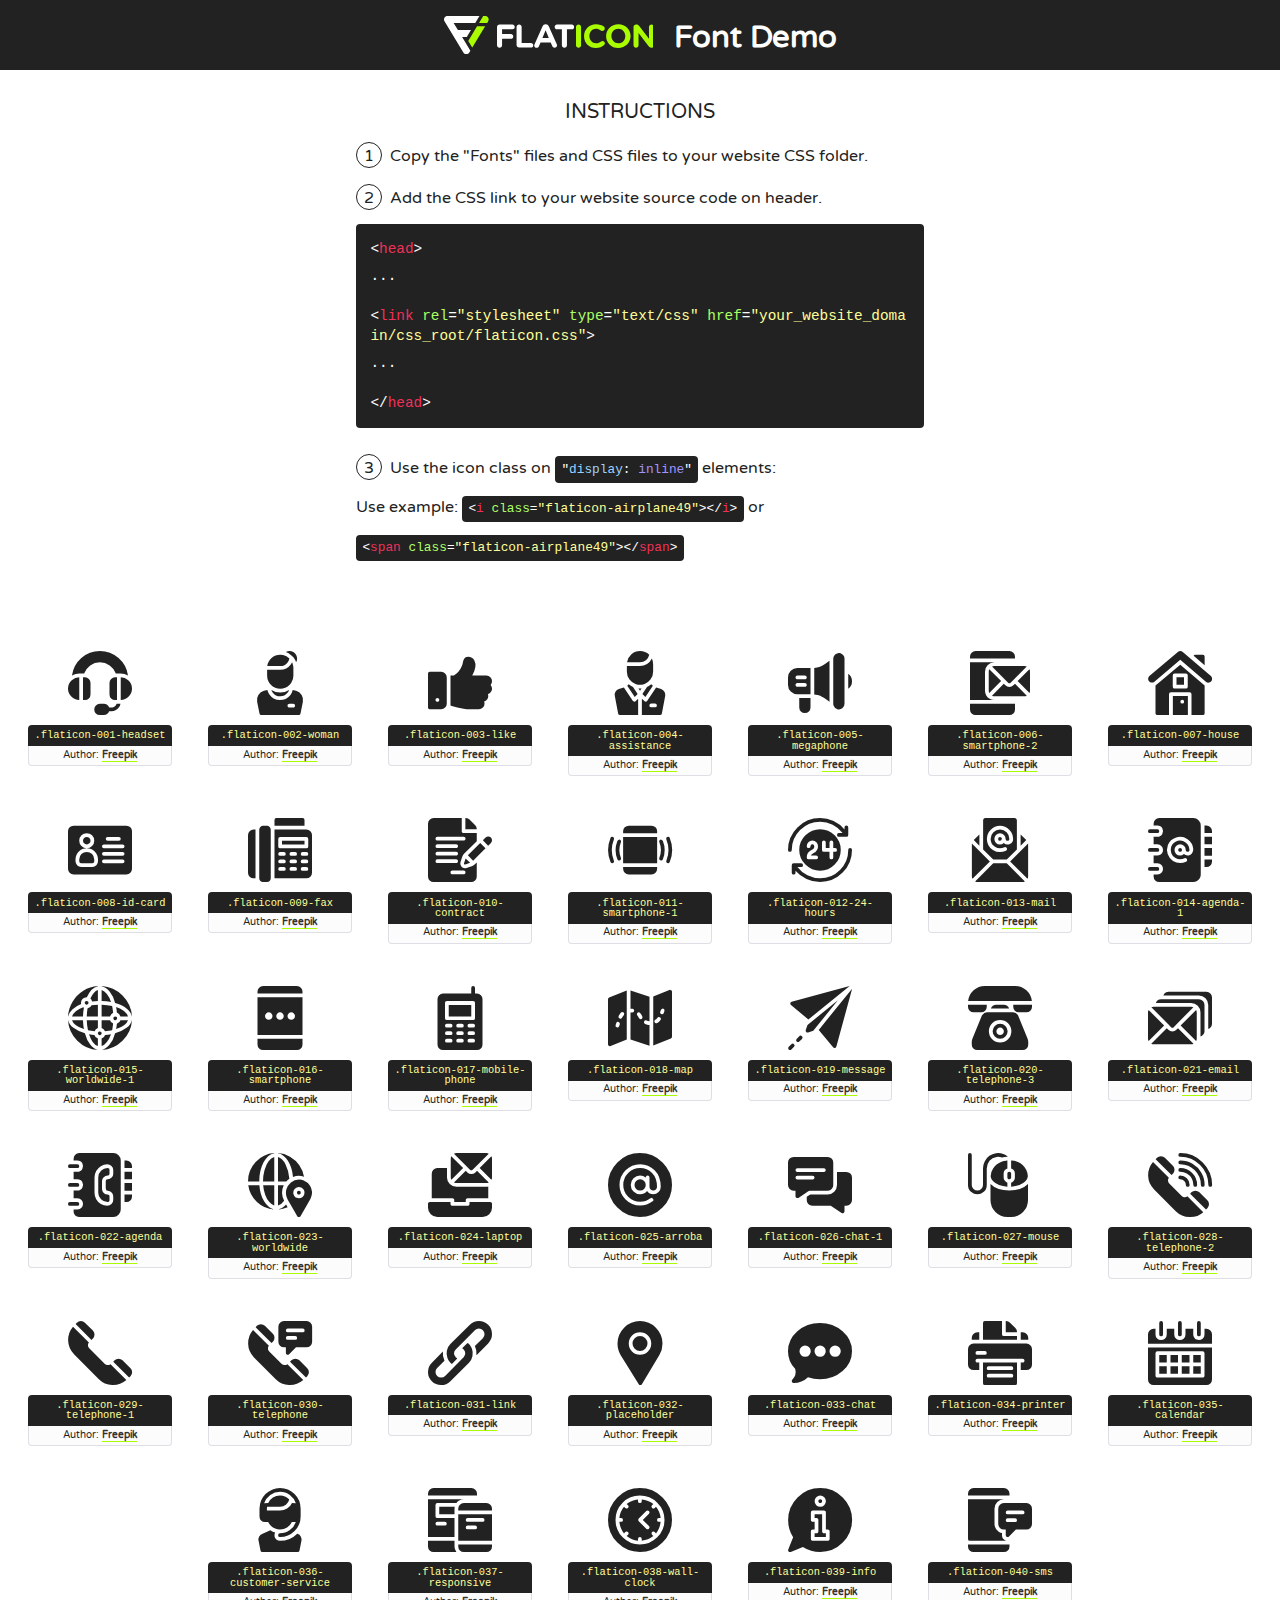
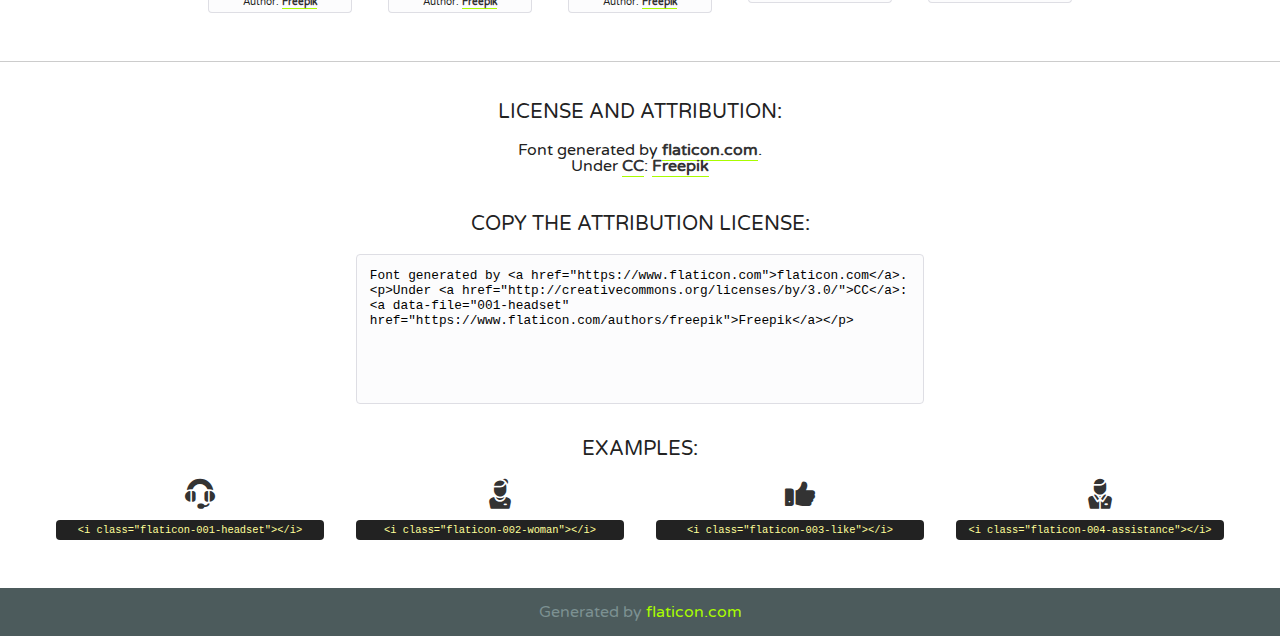
<file: static/images/icons/contact/font/flaticon.html>
<!DOCTYPE html>
<!--
  Flaticon icon font: Flaticon
  Creation date: 09/01/2018 08:14
-->
<html>
<!DOCTYPE html>
<html>

<head>
    <title>Flaticon WebFont</title>
    <link href="http://fonts.googleapis.com/css?family=Varela+Round" rel="stylesheet" type="text/css" />
    <link rel="stylesheet" type="text/css" href="flaticon.css">
    <meta charset="UTF-8">
    <style>
    html, body, div, span, applet, object, iframe,
    h1, h2, h3, h4, h5, h6, p, blockquote, pre,
    a, abbr, acronym, address, big, cite, code,
    del, dfn, em, img, ins, kbd, q, s, samp,
    small, strike, strong, sub, sup, tt, var,
    b, u, i, center,
    dl, dt, dd, ol, ul, li,
    fieldset, form, label, legend,
    table, caption, tbody, tfoot, thead, tr, th, td,
    article, aside, canvas, details, embed, 
    figure, figcaption, footer, header, hgroup, 
    menu, nav, output, ruby, section, summary,
    time, mark, audio, video {
        margin: 0;
        padding: 0;
        border: 0;
        font-size: 100%;
        font: inherit;
        vertical-align: baseline;
    }
    /* HTML5 display-role reset for older browsers */
    article, aside, details, figcaption, figure, 
    footer, header, hgroup, menu, nav, section {
        display: block;
    }
    body {
        line-height: 1;
    }
    ol, ul {
        list-style: none;
    }
    blockquote, q {
        quotes: none;
    }
    blockquote:before, blockquote:after,
    q:before, q:after {
        content: '';
        content: none;
    }
    table {
        border-collapse: collapse;
        border-spacing: 0;
    }
    body {
        font-family: 'Varela Round', Helvetica, Arial, sans-serif;
        font-size: 16px;
        color: #222;
    }
    a {
        color: #333;
        border-bottom: 1px solid #a9fd00;
        font-weight: bold;
        text-decoration: none;
    }
    * {
        -moz-box-sizing: border-box;
        -webkit-box-sizing: border-box;
        box-sizing: border-box;
        margin: 0;
        padding: 0;
    }
    [class^="flaticon-"]:before, [class*=" flaticon-"]:before, [class^="flaticon-"]:after, [class*=" flaticon-"]:after {
        font-family: Flaticon;
        font-size: 30px;
        font-style: normal;
        margin-left: 20px;
        color: #333;
    }
    .wrapper {
        max-width: 600px;
        margin: auto;
        padding: 0 1em;
    }
    .title {
        font-size: 1.25em;
        text-align: center;
        margin-bottom: 1em;
        text-transform: uppercase;
    }
    header {
        text-align: center;
        background-color: #222;
        color: #fff;
        padding: 1em;
    }
    header .logo {
        width: 210px;
        height: 38px;
        display: inline-block;
        vertical-align: middle;
        margin-right: 1em;
        border: none;
    }
    header strong {
        font-size: 1.95em;
        font-weight: bold;
        vertical-align: middle;
        margin-top: 5px;
        display: inline-block;
    }
    .demo {
        margin: 2em auto;
        line-height: 1.25em;
    }
    .demo ul li {
        margin-bottom: 1em;
    }
    .demo ul li .num {
        color: #222;
        border-radius: 20px;
        display: inline-block;
        width: 26px;
        padding: 3px;
        height: 26px;
        text-align: center;
        margin-right: 0.5em;
        border: 1px solid #222;
    }
    .demo ul li code {
        background-color: #222;
        border-radius: 4px;
        padding: 0.25em 0.5em;
        display: inline-block;
        color: #fff;
        font-family: Consolas,Monaco,Lucida Console,Liberation Mono,DejaVu Sans Mono,Bitstream Vera Sans Mono,Courier New, monospace;
        font-weight: lighter;
        margin-top: 1em;
        font-size: 0.8em;
        word-break: break-all;
    }
    .demo ul li code.big {
        padding: 1em;
        font-size: 0.9em;
    }
    .demo ul li code .red {
        color: #EF3159;
    }
    .demo ul li code .green {
        color: #ACFF65;
    }
    .demo ul li code .yellow {
        color: #FFFF99;
    }
    .demo ul li code .blue {
        color: #99D3FF;
    }
    .demo ul li code .purple {
        color: #A295FF;
    }
    .demo ul li code .dots {
        margin-top: 0.5em;
        display: block;
    }
    #glyphs {
        border-bottom: 1px solid #ccc;
        padding: 2em 0;
        text-align: center;
    }
    .glyph {
        display: inline-block;
        width: 9em;
        margin: 1em;
        text-align: center;
        vertical-align: top;
        background: #FFF;
    }
    .glyph .glyph-icon {
        padding: 10px;
        display: block;
        font-family:"Flaticon";
        font-size: 64px;
        line-height: 1;
    }
    .glyph .glyph-icon:before {
        font-size: 64px;
        color: #222;
        margin-left: 0;
    }
    .class-name {
        font-size: 0.65em;
        background-color: #222;
        color: #fff;
        border-radius: 4px 4px 0 0;
        padding: 0.5em;
        color: #FFFF99;
        font-family: Consolas,Monaco,Lucida Console,Liberation Mono,DejaVu Sans Mono,Bitstream Vera Sans Mono,Courier New, monospace;
    }
    .author-name {
        font-size: 0.6em;
        background-color: #fcfcfd;
        border: 1px solid #DEDEE4;
        border-top: 0;
        border-radius: 0 0 4px 4px;
        padding: 0.5em;
    }
    .class-name:last-child {
        font-size: 10px;
        color:#888;
    }
    .class-name:last-child a {
        font-size: 10px;
        color:#555;
    }
    .class-name:last-child a:hover {
        color:#a9fd00;
    }
    .glyph > input {
        display: block;
        width: 100px;
        margin: 5px auto;
        text-align: center;
        font-size: 12px;
        cursor: text;
    }
    .glyph > input.icon-input {
        font-family:"Flaticon";
        font-size: 16px;
        margin-bottom: 10px;
    }
    .attribution .title {
        margin-top: 2em;
    }
    .attribution textarea {
        background-color: #fcfcfd;
        padding: 1em;
        border: none;
        box-shadow: none;
        border: 1px solid #DEDEE4;
        border-radius: 4px;
        resize: none;
        width: 100%;
        height: 150px;
        font-size: 0.8em;
        font-family: Consolas,Monaco,Lucida Console,Liberation Mono,DejaVu Sans Mono,Bitstream Vera Sans Mono,Courier New, monospace;
        -webkit-appearance: none;
    }
    .iconsuse {
        margin: 2em auto;
        text-align: center;
        max-width: 1200px;
    }
    .iconsuse:after {
        content: '';
        display: table;
        clear: both;
    }
    .iconsuse .image {
        float: left;
        width: 25%;
        padding: 0 1em;
    }
    .iconsuse .image p {
        margin-bottom: 1em;
    }
    .iconsuse .image span {
        display: block;
        font-size: 0.65em;
        background-color: #222;
        color: #fff;
        border-radius: 4px;
        padding: 0.5em;
        color: #FFFF99;
        margin-top: 1em;
        font-family: Consolas,Monaco,Lucida Console,Liberation Mono,DejaVu Sans Mono,Bitstream Vera Sans Mono,Courier New, monospace;
    }
    #footer {
        text-align: center;
        background-color: #4C5B5C;
        color: #7c9192;
        padding: 1em;
    }
    #footer a {
        border: none;
        color: #a9fd00;
        font-weight: normal;
    }
    @media (max-width: 960px) {
        .iconsuse .image {
            width: 50%;
        }
    }
    @media (max-width: 560px) {
        .iconsuse .image {
            width: 100%;
        }
    }
    </style>
</head>

<body class="characters-off">

    <header>
        <a href="https://www.flaticon.com" target="_blank" class="logo">
            <svg version="1.1" xmlns="http://www.w3.org/2000/svg" xmlns:xlink="http://www.w3.org/1999/xlink" xmlns:a="http://ns.adobe.com/AdobeSVGViewerExtensions/3.0/" viewBox="0 0 560.875 102.036" enable-background="new 0 0 560.875 102.036" xml:space="preserve">
                <defs>
                </defs>
                <g>
                    <g class="letters">
                        <path fill="#ffffff" d="M141.596,29.675c0-3.777,2.985-6.767,6.764-6.767h34.438c3.426,0,6.15,2.728,6.15,6.15
                        c0,3.43-2.724,6.149-6.15,6.149h-27.674v13.091h23.719c3.429,0,6.151,2.724,6.151,6.15c0,3.43-2.723,6.149-6.151,6.149h-23.719
                        v17.574c0,3.773-2.986,6.761-6.764,6.761c-3.779,0-6.764-2.989-6.764-6.761V29.675z"></path>
                        <path fill="#ffffff" d="M193.844,29.149c0-3.781,2.985-6.767,6.764-6.767c3.776,0,6.763,2.985,6.763,6.767v42.957h25.039
                        c3.426,0,6.149,2.726,6.149,6.153c0,3.425-2.723,6.15-6.149,6.15h-31.802c-3.779,0-6.764-2.986-6.764-6.768V29.149z"></path>
                        <path fill="#ffffff" d="M241.891,75.71l21.438-48.407c1.492-3.341,4.215-5.357,7.906-5.357h0.792
                        c3.686,0,6.323,2.017,7.815,5.357l21.439,48.407c0.436,0.967,0.701,1.845,0.701,2.723c0,3.602-2.809,6.501-6.414,6.501
                        c-3.161,0-5.269-1.845-6.499-4.655l-4.132-9.661h-27.059l-4.301,10.102c-1.144,2.631-3.426,4.214-6.237,4.214
                        c-3.517,0-6.24-2.81-6.24-6.325C241.1,77.64,241.451,76.677,241.891,75.71z M279.932,58.666l-8.521-20.297l-8.526,20.297H279.932
                        z"></path>
                        <path fill="#ffffff" d="M314.864,35.387H301.86c-3.429,0-6.239-2.813-6.239-6.238c0-3.429,2.811-6.24,6.239-6.24h39.533
                        c3.426,0,6.237,2.811,6.237,6.24c0,3.425-2.811,6.238-6.237,6.238h-13.001v42.785c0,3.773-2.99,6.761-6.764,6.761
                        c-3.779,0-6.764-2.989-6.764-6.761V35.387z"></path>
                        <path fill="#A9FD00" d="M352.615,29.149c0-3.781,2.985-6.767,6.767-6.767c3.774,0,6.761,2.985,6.761,6.767v49.024
                        c0,3.773-2.987,6.761-6.761,6.761c-3.781,0-6.767-2.989-6.767-6.761V29.149z"></path>
                        <path fill="#A9FD00" d="M374.132,53.836v-0.179c0-17.481,13.178-31.801,32.065-31.801c9.22,0,15.459,2.458,20.557,6.238
                        c1.402,1.054,2.637,2.985,2.637,5.357c0,3.692-2.985,6.59-6.681,6.59c-1.845,0-3.071-0.702-4.044-1.319
                        c-3.776-2.813-7.729-4.393-12.562-4.393c-10.364,0-17.831,8.611-17.831,19.154v0.173c0,10.542,7.291,19.329,17.831,19.329
                        c5.715,0,9.492-1.756,13.359-4.834c1.049-0.874,2.458-1.491,4.039-1.491c3.429,0,6.325,2.813,6.325,6.236
                        c0,2.106-1.056,3.78-2.282,4.834c-5.539,4.834-12.036,7.733-21.878,7.733C387.572,85.464,374.132,71.493,374.132,53.836z"></path>
                        <path fill="#A9FD00" d="M433.009,53.836v-0.179c0-17.481,13.79-31.801,32.766-31.801c18.981,0,32.592,14.143,32.592,31.628v0.173
                        c0,17.483-13.785,31.807-32.769,31.807C446.625,85.464,433.009,71.32,433.009,53.836z M484.224,53.836v-0.179
                        c0-10.539-7.725-19.326-18.626-19.326c-10.893,0-18.449,8.611-18.449,19.154v0.173c0,10.542,7.73,19.329,18.626,19.329
                        C476.676,72.986,484.224,64.378,484.224,53.836z"></path>
                        <path fill="#A9FD00" d="M506.233,29.321c0-3.774,2.99-6.763,6.767-6.763h1.401c3.252,0,5.183,1.583,7.029,3.953l26.093,34.265
                        V29.059c0-3.692,2.99-6.677,6.681-6.677c3.683,0,6.671,2.985,6.671,6.677v48.934c0,3.78-2.987,6.765-6.764,6.765h-0.436
                        c-3.257,0-5.188-1.581-7.034-3.953l-27.056-35.492v32.944c0,3.687-2.985,6.676-6.678,6.676c-3.683,0-6.673-2.989-6.673-6.676
                        V29.321z"></path>
                    </g>
                    <g class="insignia">
                        <path fill="#ffffff" d="M48.372,56.137h12.517l11.156-18.537H37.186L25.688,18.539h57.825L94.668,0H9.271
                        C5.925,0,2.842,1.801,1.198,4.716c-1.644,2.907-1.593,6.482,0.134,9.343l50.38,83.501c1.678,2.781,4.689,4.476,7.938,4.476
                        c3.246,0,6.257-1.695,7.935-4.476l2.898-4.804L48.372,56.137z"></path>
                        <g class="i">
                            <path fill="#A9FD00" d="M93.575,18.539h0.031v0.004l21.652,0.004l2.705-4.488c1.727-2.861,1.778-6.436,0.133-9.343
                            C116.454,1.801,113.371,0,110.026,0h-5.294L93.575,18.539z"></path>
                            <polygon fill="#A9FD00" points="88.291,27.356 64.725,66.486 75.519,84.404 109.942,27.356"></polygon>
                        </g>
                    </g>
                </g>
            </svg>
        </a>
        <strong>Font Demo</strong>
    </header>


    <section class="demo wrapper">

        <p class="title">Instructions</p>

        <ul>
            <li>
                <span class="num">1</span>Copy the "Fonts" files and CSS files to your website CSS folder.
            </li>
            <li>
                <span class="num">2</span>Add the CSS link to your website source code on header.
                <code class="big">
                    &lt;<span class="red">head</span>&gt;
                    <br/><span class="dots">...</span>
                    <br/>&lt;<span class="red">link</span> <span class="green">rel</span>=<span class="yellow">"stylesheet"</span> <span class="green">type</span>=<span class="yellow">"text/css"</span> <span class="green">href</span>=<span class="yellow">"your_website_domain/css_root/flaticon.css"</span>&gt;
                    <br/><span class="dots">...</span>
                    <br/>&lt;/<span class="red">head</span>&gt;
                </code>
            </li>

            <li>
                <p>
                    <span class="num">3</span>Use the icon class on <code>"<span class="blue">display</span>:<span class="purple"> inline</span>"</code> elements:
                    <br />
                    Use example: <code>&lt;<span class="red">i</span> <span class="green">class</span>=<span class="yellow">&quot;flaticon-airplane49&quot;</span>&gt;&lt;/<span class="red">i</span>&gt;</code> or <code>&lt;<span class="red">span</span> <span class="green">class</span>=<span class="yellow">&quot;flaticon-airplane49&quot;</span>&gt;&lt;/<span class="red">span</span>&gt;</code>
            </li>
        </ul>

    </section>




   <section id="glyphs">          
    
      
        <div class="glyph"><div class="glyph-icon flaticon-001-headset"></div>
            <div class="class-name">.flaticon-001-headset</div>
            <div class="author-name">Author: <a data-file="001-headset" href="https://www.flaticon.com/authors/freepik">Freepik</a> </div> 
        </div>        
        
        <div class="glyph"><div class="glyph-icon flaticon-002-woman"></div>
            <div class="class-name">.flaticon-002-woman</div>
            <div class="author-name">Author: <a data-file="002-woman" href="https://www.flaticon.com/authors/freepik">Freepik</a> </div> 
        </div>        
        
        <div class="glyph"><div class="glyph-icon flaticon-003-like"></div>
            <div class="class-name">.flaticon-003-like</div>
            <div class="author-name">Author: <a data-file="003-like" href="https://www.flaticon.com/authors/freepik">Freepik</a> </div> 
        </div>        
        
        <div class="glyph"><div class="glyph-icon flaticon-004-assistance"></div>
            <div class="class-name">.flaticon-004-assistance</div>
            <div class="author-name">Author: <a data-file="004-assistance" href="https://www.flaticon.com/authors/freepik">Freepik</a> </div> 
        </div>        
        
        <div class="glyph"><div class="glyph-icon flaticon-005-megaphone"></div>
            <div class="class-name">.flaticon-005-megaphone</div>
            <div class="author-name">Author: <a data-file="005-megaphone" href="https://www.flaticon.com/authors/freepik">Freepik</a> </div> 
        </div>        
        
        <div class="glyph"><div class="glyph-icon flaticon-006-smartphone-2"></div>
            <div class="class-name">.flaticon-006-smartphone-2</div>
            <div class="author-name">Author: <a data-file="006-smartphone-2" href="https://www.flaticon.com/authors/freepik">Freepik</a> </div> 
        </div>        
        
        <div class="glyph"><div class="glyph-icon flaticon-007-house"></div>
            <div class="class-name">.flaticon-007-house</div>
            <div class="author-name">Author: <a data-file="007-house" href="https://www.flaticon.com/authors/freepik">Freepik</a> </div> 
        </div>        
        
        <div class="glyph"><div class="glyph-icon flaticon-008-id-card"></div>
            <div class="class-name">.flaticon-008-id-card</div>
            <div class="author-name">Author: <a data-file="008-id-card" href="https://www.flaticon.com/authors/freepik">Freepik</a> </div> 
        </div>        
        
        <div class="glyph"><div class="glyph-icon flaticon-009-fax"></div>
            <div class="class-name">.flaticon-009-fax</div>
            <div class="author-name">Author: <a data-file="009-fax" href="https://www.flaticon.com/authors/freepik">Freepik</a> </div> 
        </div>        
        
        <div class="glyph"><div class="glyph-icon flaticon-010-contract"></div>
            <div class="class-name">.flaticon-010-contract</div>
            <div class="author-name">Author: <a data-file="010-contract" href="https://www.flaticon.com/authors/freepik">Freepik</a> </div> 
        </div>        
        
        <div class="glyph"><div class="glyph-icon flaticon-011-smartphone-1"></div>
            <div class="class-name">.flaticon-011-smartphone-1</div>
            <div class="author-name">Author: <a data-file="011-smartphone-1" href="https://www.flaticon.com/authors/freepik">Freepik</a> </div> 
        </div>        
        
        <div class="glyph"><div class="glyph-icon flaticon-012-24-hours"></div>
            <div class="class-name">.flaticon-012-24-hours</div>
            <div class="author-name">Author: <a data-file="012-24-hours" href="https://www.flaticon.com/authors/freepik">Freepik</a> </div> 
        </div>        
        
        <div class="glyph"><div class="glyph-icon flaticon-013-mail"></div>
            <div class="class-name">.flaticon-013-mail</div>
            <div class="author-name">Author: <a data-file="013-mail" href="https://www.flaticon.com/authors/freepik">Freepik</a> </div> 
        </div>        
        
        <div class="glyph"><div class="glyph-icon flaticon-014-agenda-1"></div>
            <div class="class-name">.flaticon-014-agenda-1</div>
            <div class="author-name">Author: <a data-file="014-agenda-1" href="https://www.flaticon.com/authors/freepik">Freepik</a> </div> 
        </div>        
        
        <div class="glyph"><div class="glyph-icon flaticon-015-worldwide-1"></div>
            <div class="class-name">.flaticon-015-worldwide-1</div>
            <div class="author-name">Author: <a data-file="015-worldwide-1" href="https://www.flaticon.com/authors/freepik">Freepik</a> </div> 
        </div>        
        
        <div class="glyph"><div class="glyph-icon flaticon-016-smartphone"></div>
            <div class="class-name">.flaticon-016-smartphone</div>
            <div class="author-name">Author: <a data-file="016-smartphone" href="https://www.flaticon.com/authors/freepik">Freepik</a> </div> 
        </div>        
        
        <div class="glyph"><div class="glyph-icon flaticon-017-mobile-phone"></div>
            <div class="class-name">.flaticon-017-mobile-phone</div>
            <div class="author-name">Author: <a data-file="017-mobile-phone" href="https://www.flaticon.com/authors/freepik">Freepik</a> </div> 
        </div>        
        
        <div class="glyph"><div class="glyph-icon flaticon-018-map"></div>
            <div class="class-name">.flaticon-018-map</div>
            <div class="author-name">Author: <a data-file="018-map" href="https://www.flaticon.com/authors/freepik">Freepik</a> </div> 
        </div>        
        
        <div class="glyph"><div class="glyph-icon flaticon-019-message"></div>
            <div class="class-name">.flaticon-019-message</div>
            <div class="author-name">Author: <a data-file="019-message" href="https://www.flaticon.com/authors/freepik">Freepik</a> </div> 
        </div>        
        
        <div class="glyph"><div class="glyph-icon flaticon-020-telephone-3"></div>
            <div class="class-name">.flaticon-020-telephone-3</div>
            <div class="author-name">Author: <a data-file="020-telephone-3" href="https://www.flaticon.com/authors/freepik">Freepik</a> </div> 
        </div>        
        
        <div class="glyph"><div class="glyph-icon flaticon-021-email"></div>
            <div class="class-name">.flaticon-021-email</div>
            <div class="author-name">Author: <a data-file="021-email" href="https://www.flaticon.com/authors/freepik">Freepik</a> </div> 
        </div>        
        
        <div class="glyph"><div class="glyph-icon flaticon-022-agenda"></div>
            <div class="class-name">.flaticon-022-agenda</div>
            <div class="author-name">Author: <a data-file="022-agenda" href="https://www.flaticon.com/authors/freepik">Freepik</a> </div> 
        </div>        
        
        <div class="glyph"><div class="glyph-icon flaticon-023-worldwide"></div>
            <div class="class-name">.flaticon-023-worldwide</div>
            <div class="author-name">Author: <a data-file="023-worldwide" href="https://www.flaticon.com/authors/freepik">Freepik</a> </div> 
        </div>        
        
        <div class="glyph"><div class="glyph-icon flaticon-024-laptop"></div>
            <div class="class-name">.flaticon-024-laptop</div>
            <div class="author-name">Author: <a data-file="024-laptop" href="https://www.flaticon.com/authors/freepik">Freepik</a> </div> 
        </div>        
        
        <div class="glyph"><div class="glyph-icon flaticon-025-arroba"></div>
            <div class="class-name">.flaticon-025-arroba</div>
            <div class="author-name">Author: <a data-file="025-arroba" href="https://www.flaticon.com/authors/freepik">Freepik</a> </div> 
        </div>        
        
        <div class="glyph"><div class="glyph-icon flaticon-026-chat-1"></div>
            <div class="class-name">.flaticon-026-chat-1</div>
            <div class="author-name">Author: <a data-file="026-chat-1" href="https://www.flaticon.com/authors/freepik">Freepik</a> </div> 
        </div>        
        
        <div class="glyph"><div class="glyph-icon flaticon-027-mouse"></div>
            <div class="class-name">.flaticon-027-mouse</div>
            <div class="author-name">Author: <a data-file="027-mouse" href="https://www.flaticon.com/authors/freepik">Freepik</a> </div> 
        </div>        
        
        <div class="glyph"><div class="glyph-icon flaticon-028-telephone-2"></div>
            <div class="class-name">.flaticon-028-telephone-2</div>
            <div class="author-name">Author: <a data-file="028-telephone-2" href="https://www.flaticon.com/authors/freepik">Freepik</a> </div> 
        </div>        
        
        <div class="glyph"><div class="glyph-icon flaticon-029-telephone-1"></div>
            <div class="class-name">.flaticon-029-telephone-1</div>
            <div class="author-name">Author: <a data-file="029-telephone-1" href="https://www.flaticon.com/authors/freepik">Freepik</a> </div> 
        </div>        
        
        <div class="glyph"><div class="glyph-icon flaticon-030-telephone"></div>
            <div class="class-name">.flaticon-030-telephone</div>
            <div class="author-name">Author: <a data-file="030-telephone" href="https://www.flaticon.com/authors/freepik">Freepik</a> </div> 
        </div>        
        
        <div class="glyph"><div class="glyph-icon flaticon-031-link"></div>
            <div class="class-name">.flaticon-031-link</div>
            <div class="author-name">Author: <a data-file="031-link" href="https://www.flaticon.com/authors/freepik">Freepik</a> </div> 
        </div>        
        
        <div class="glyph"><div class="glyph-icon flaticon-032-placeholder"></div>
            <div class="class-name">.flaticon-032-placeholder</div>
            <div class="author-name">Author: <a data-file="032-placeholder" href="https://www.flaticon.com/authors/freepik">Freepik</a> </div> 
        </div>        
        
        <div class="glyph"><div class="glyph-icon flaticon-033-chat"></div>
            <div class="class-name">.flaticon-033-chat</div>
            <div class="author-name">Author: <a data-file="033-chat" href="https://www.flaticon.com/authors/freepik">Freepik</a> </div> 
        </div>        
        
        <div class="glyph"><div class="glyph-icon flaticon-034-printer"></div>
            <div class="class-name">.flaticon-034-printer</div>
            <div class="author-name">Author: <a data-file="034-printer" href="https://www.flaticon.com/authors/freepik">Freepik</a> </div> 
        </div>        
        
        <div class="glyph"><div class="glyph-icon flaticon-035-calendar"></div>
            <div class="class-name">.flaticon-035-calendar</div>
            <div class="author-name">Author: <a data-file="035-calendar" href="https://www.flaticon.com/authors/freepik">Freepik</a> </div> 
        </div>        
        
        <div class="glyph"><div class="glyph-icon flaticon-036-customer-service"></div>
            <div class="class-name">.flaticon-036-customer-service</div>
            <div class="author-name">Author: <a data-file="036-customer-service" href="https://www.flaticon.com/authors/freepik">Freepik</a> </div> 
        </div>        
        
        <div class="glyph"><div class="glyph-icon flaticon-037-responsive"></div>
            <div class="class-name">.flaticon-037-responsive</div>
            <div class="author-name">Author: <a data-file="037-responsive" href="https://www.flaticon.com/authors/freepik">Freepik</a> </div> 
        </div>        
        
        <div class="glyph"><div class="glyph-icon flaticon-038-wall-clock"></div>
            <div class="class-name">.flaticon-038-wall-clock</div>
            <div class="author-name">Author: <a data-file="038-wall-clock" href="https://www.flaticon.com/authors/freepik">Freepik</a> </div> 
        </div>        
        
        <div class="glyph"><div class="glyph-icon flaticon-039-info"></div>
            <div class="class-name">.flaticon-039-info</div>
            <div class="author-name">Author: <a data-file="039-info" href="https://www.flaticon.com/authors/freepik">Freepik</a> </div> 
        </div>        
        
        <div class="glyph"><div class="glyph-icon flaticon-040-sms"></div>
            <div class="class-name">.flaticon-040-sms</div>
            <div class="author-name">Author: <a data-file="040-sms" href="https://www.flaticon.com/authors/freepik">Freepik</a> </div> 
        </div>        
        

    </section>



    <section class="attribution wrapper"   style="text-align:center;">

      <div class="title">License and attribution:</div><div class="attrDiv">Font generated by <a href="https://www.flaticon.com">flaticon.com</a>. <div><p>Under <a href="http://creativecommons.org/licenses/by/3.0/">CC</a>: <a data-file="001-headset" href="https://www.flaticon.com/authors/freepik">Freepik</a></p>  </div>
      </div>
      <div class="title">Copy the Attribution License:</div>

    <textarea onclick="this.focus();this.select();">Font generated by &lt;a href=&quot;https://www.flaticon.com&quot;&gt;flaticon.com&lt;/a&gt;. <p>Under <a href="http://creativecommons.org/licenses/by/3.0/">CC</a>: <a data-file="001-headset" href="https://www.flaticon.com/authors/freepik">Freepik</a></p>  
     </textarea>

    </section>

    <section class="iconsuse">

          <div class="title">Examples:</div>            
             
            <div class="image">
                <p>
                    <i class="glyph-icon flaticon-001-headset"></i> 
                    <span>&lt;i class=&quot;flaticon-001-headset&quot;&gt;&lt;/i&gt;</span>
                </p>
            </div>
            
            <div class="image">
                <p>
                    <i class="glyph-icon flaticon-002-woman"></i> 
                    <span>&lt;i class=&quot;flaticon-002-woman&quot;&gt;&lt;/i&gt;</span>
                </p>
            </div>
            
            <div class="image">
                <p>
                    <i class="glyph-icon flaticon-003-like"></i> 
                    <span>&lt;i class=&quot;flaticon-003-like&quot;&gt;&lt;/i&gt;</span>
                </p>
            </div>
            
            <div class="image">
                <p>
                    <i class="glyph-icon flaticon-004-assistance"></i> 
                    <span>&lt;i class=&quot;flaticon-004-assistance&quot;&gt;&lt;/i&gt;</span>
                </p>
            </div>
                       
        </div>
                            
    </section>

<div id="footer">
    <div>Generated by <a href="https://www.flaticon.com">flaticon.com</a>
    </div>
</div>



</body>
</html>
</file>
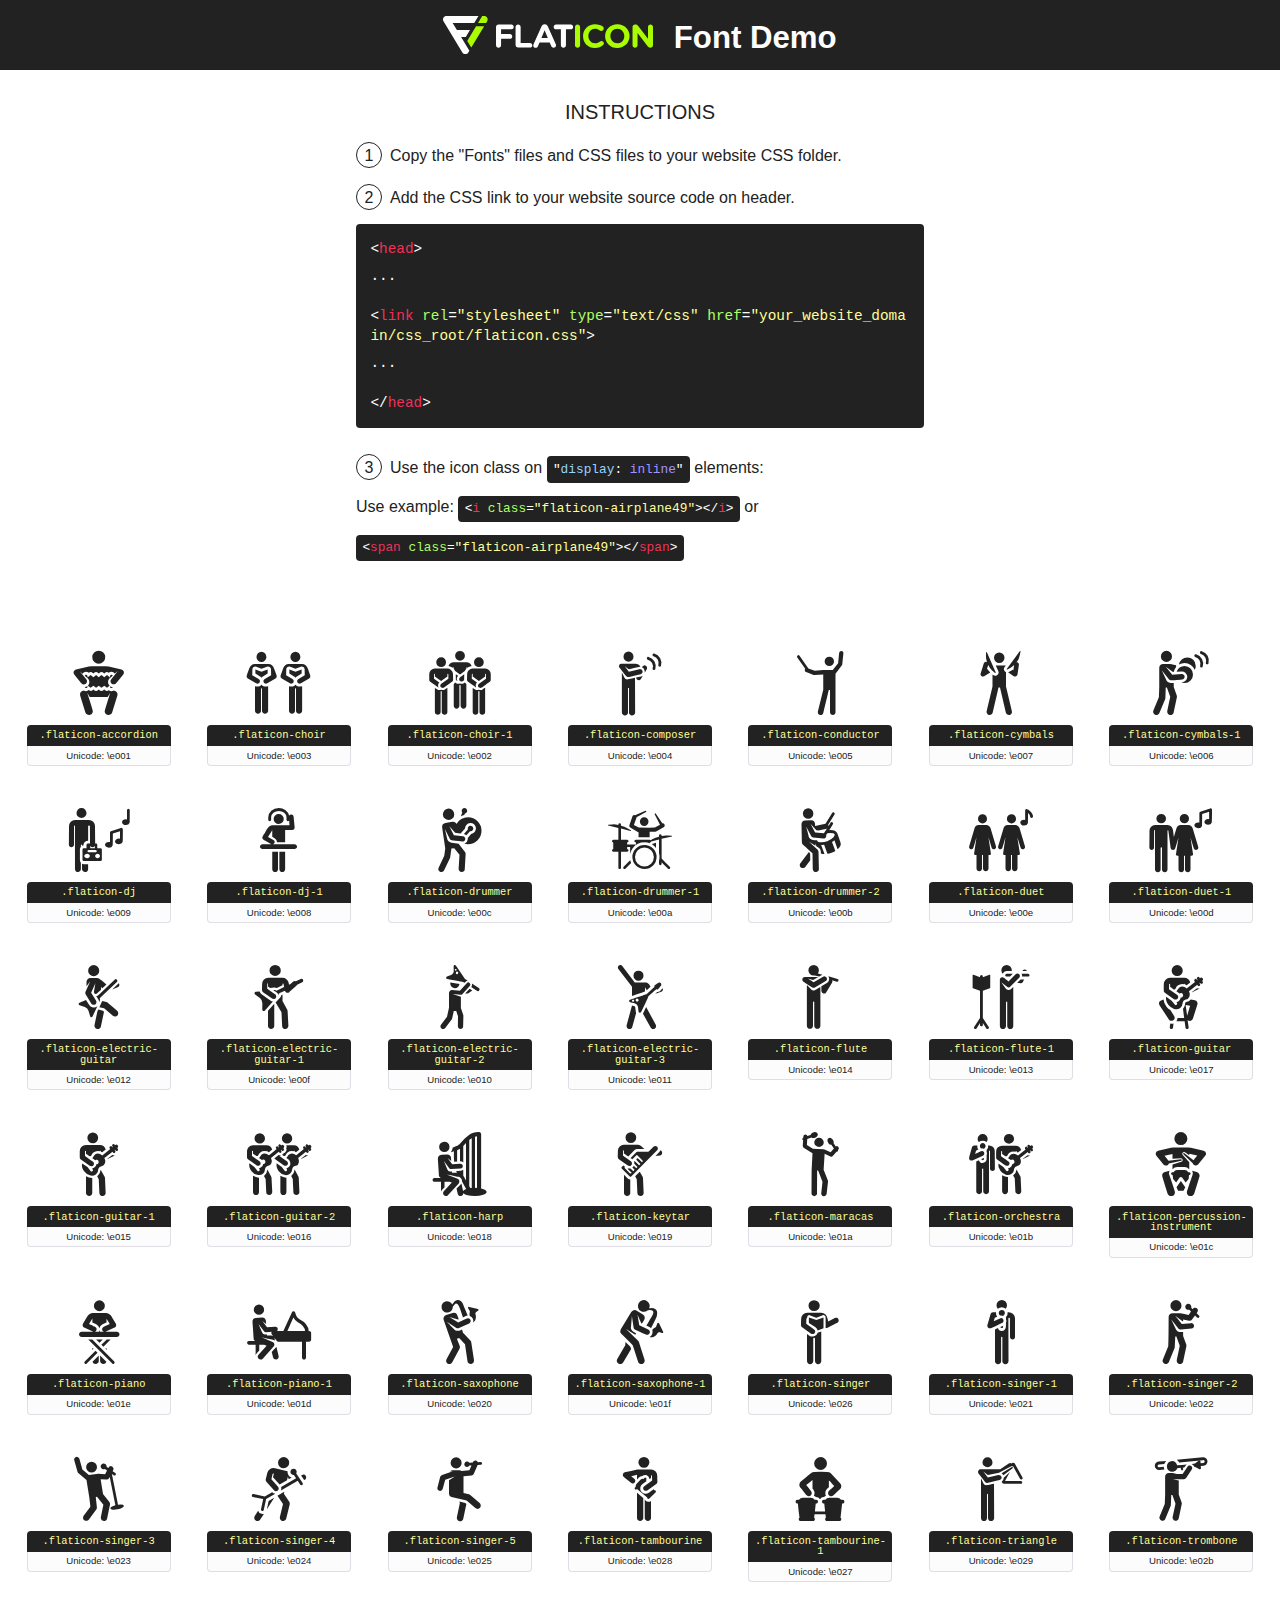
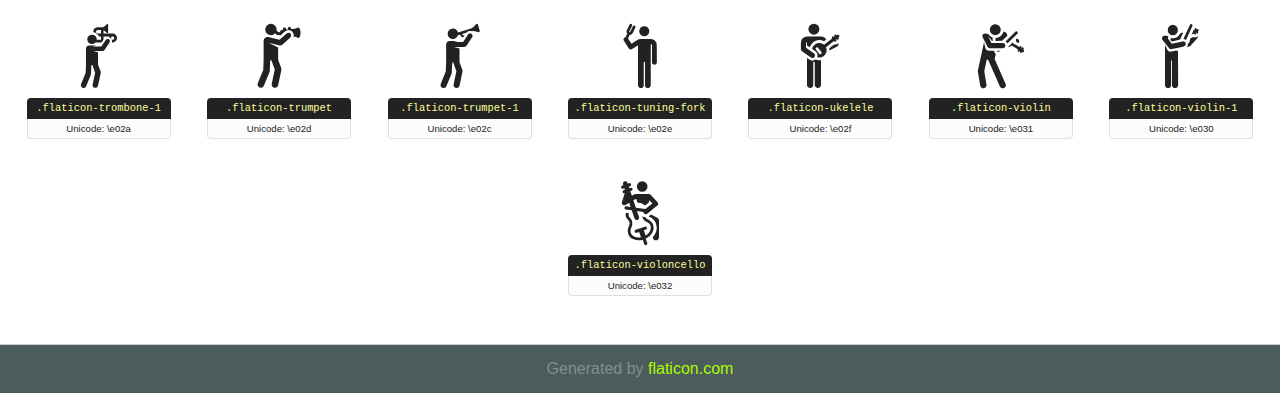
<file: static/images/icons/musicians/font/flaticon.html>
<!DOCTYPE html>
		<html>
		<head>
			<title>flaticon font - Generated with flaticon.com</title>
			<style>
				@font-face {
					font-family: "flaticon";
					src: url("./flaticon.eot");
					src: url("./flaticon.eot?#iefix") format("embedded-opentype"),
					url("./flaticon.woff") format("woff"),
					url("./flaticon.ttf") format("truetype"),
					url("./flaticon.svg#flaticon") format("svg");
					font-weight: normal;
					font-style: normal;
					-webkit-font-smoothing: antialiased;
					-moz-osx-font-smoothing: grayscale;
				}
				html, body, div, span, applet, object, iframe,
				h1, h2, h3, h4, h5, h6, p, blockquote, pre,
				a, abbr, acronym, address, big, cite, code,
				del, dfn, em, img, ins, kbd, q, s, samp,
				small, strike, strong, sub, sup, tt, var,
				b, u, i, center,
				dl, dt, dd, ol, ul, li,
				fieldset, form, label, legend,
				table, caption, tbody, tfoot, thead, tr, th, td,
				article, aside, canvas, details, embed,
				figure, figcaption, footer, header, hgroup,
				menu, nav, output, ruby, section, summary,
				time, mark, audio, video {
					margin: 0;
					padding: 0;
					border: 0;
					font-size: 100%;
					font: inherit;
					vertical-align: baseline;
				}
				/* HTML5 display-role reset for older browsers */
				article, aside, details, figcaption, figure,
				footer, header, hgroup, menu, nav, section {
					display: block;
				}
				body {
					line-height: 1;
				}
				ol, ul {
					list-style: none;
				}
				blockquote, q {
					quotes: none;
				}
				blockquote:before, blockquote:after,
				q:before, q:after {
					content: "";
					content: none;
				}
				table {
					border-collapse: collapse;
					border-spacing: 0;
				}
				body {
					font-family: "Varela Round", Helvetica, Arial, sans-serif;
					font-size: 16px;
					color: #222;
				}
				a {
					color: #333;
					border-bottom: 1px solid #a9fd00;
					font-weight: bold;
					text-decoration: none;
				}
    * {
				-moz-box-sizing: border-box;
				-webkit-box-sizing: border-box;
				box-sizing: border-box;
				margin: 0;
				padding: 0;
			}
			[class^="flaticon-"]:before, [class*=" flaticon-"]:before, [class^="flaticon-"]:after, [class*=" flaticon-"]:after {
				font-family: "flaticon";
				font-size: 30px;
				font-style: normal;
				margin-left: 20px;
				color: #333;
			}
			.wrapper {
				max-width: 600px;
				margin: auto;
				padding: 0 1em;
			}
			.title {
				font-size: 1.25em;
				text-align: center;
				margin-bottom: 1em;
				text-transform: uppercase;
			}
			header {
				text-align: center;
				background-color: #222;
				color: #fff;
				padding: 1em;
			}
			header .logo {
				width: 210px;
				height: 38px;
				display: inline-block;
				vertical-align: middle;
				margin-right: 1em;
				border: none;
			}
			header strong {
				font-size: 1.95em;
				font-weight: bold;
				vertical-align: middle;
				margin-top: 5px;
				display: inline-block;
			}
			.demo {
				margin: 2em auto;
				line-height: 1.25em;
			}
			.demo ul li {
				margin-bottom: 1em;
			}
			.demo ul li .num {
				color: #222;
				border-radius: 20px;
				display: inline-block;
				width: 26px;
				padding: 3px;
				height: 26px;
				text-align: center;
				margin-right: 0.5em;
				border: 1px solid #222;
			}
			.demo ul li code {
				background-color: #222;
				border-radius: 4px;
				padding: 0.25em 0.5em;
				display: inline-block;
				color: #fff;
				font-family: Consolas,Monaco,Lucida Console,Liberation Mono,DejaVu Sans Mono,Bitstream Vera Sans Mono,Courier New, monospace;
				font-weight: lighter;
				margin-top: 1em;
				font-size: 0.8em;
				word-break: break-all;
			}
			.demo ul li code.big {
				padding: 1em;
				font-size: 0.9em;
			}
			.demo ul li code .red {
				color: #EF3159;
			}
			.demo ul li code .green {
				color: #ACFF65;
			}
			.demo ul li code .yellow {
				color: #FFFF99;
			}
			.demo ul li code .blue {
				color: #99D3FF;
			}
			.demo ul li code .purple {
				color: #A295FF;
			}
			.demo ul li code .dots {
				margin-top: 0.5em;
				display: block;
			}
    #glyphs {
			border-bottom: 1px solid #ccc;
			padding: 2em 0;
			text-align: center;
		}
		.glyph {
			display: inline-block;
			width: 9em;
			margin: 1em;
			text-align: center;
			vertical-align: top;
			background: #FFF;
		}
		.glyph .glyph-icon {
			padding: 10px;
			display: block;
			font-family:"flaticon";
			font-size: 64px;
			line-height: 1;
		}
		.glyph .glyph-icon:before {
			font-size: 64px;
			color: #222;
			margin-left: 0;
		}
		.class-name {
			font-size: 0.65em;
			background-color: #222;
			color: #fff;
			border-radius: 4px 4px 0 0;
			padding: 0.5em;
			color: #FFFF99;
			font-family: Consolas,Monaco,Lucida Console,Liberation Mono,DejaVu Sans Mono,Bitstream Vera Sans Mono,Courier New, monospace;
		}
		.author-name {
			font-size: 0.6em;
			background-color: #fcfcfd;
			border: 1px solid #DEDEE4;
			border-top: 0;
			border-radius: 0 0 4px 4px;
			padding: 0.5em;
		}
		.class-name:last-child {
			font-size: 10px;
			color:#888;
		}
		.class-name:last-child a {
			font-size: 10px;
			color:#555;
		}
		.class-name:last-child a:hover {
			color:#a9fd00;
		}
		.glyph > input {
			display: block;
			width: 100px;
			margin: 5px auto;
			text-align: center;
			font-size: 12px;
			cursor: text;
		}
		.glyph > input.icon-input {
			font-family:"flaticon";
			font-size: 16px;
			margin-bottom: 10px;
		}
		.attribution .title {
			margin-top: 2em;
		}
		.attribution textarea {
			background-color: #fcfcfd;
			padding: 1em;
			border: none;
			box-shadow: none;
			border: 1px solid #DEDEE4;
			border-radius: 4px;
			resize: none;
			width: 100%;
			height: 150px;
			font-size: 0.8em;
			font-family: Consolas,Monaco,Lucida Console,Liberation Mono,DejaVu Sans Mono,Bitstream Vera Sans Mono,Courier New, monospace;
			-webkit-appearance: none;
		}
		.iconsuse {
			margin: 2em auto;
			text-align: center;
			max-width: 1200px;
		}
		.iconsuse:after {
			content: "";
			display: table;
			clear: both;
		}
		.iconsuse .image {
			float: left;
			width: 25%;
			padding: 0 1em;
		}
		.iconsuse .image p {
			margin-bottom: 1em;
		}
		.iconsuse .image span {
			display: block;
			font-size: 0.65em;
			background-color: #222;
			color: #fff;
			border-radius: 4px;
			padding: 0.5em;
			color: #FFFF99;
			margin-top: 1em;
			font-family: Consolas,Monaco,Lucida Console,Liberation Mono,DejaVu Sans Mono,Bitstream Vera Sans Mono,Courier New, monospace;
		}
    #footer {
		text-align: center;
		background-color: #4C5B5C;
		color: #7c9192;
		padding: 1em;
	}
    #footer a {
	border: none;
	color: #a9fd00;
	font-weight: normal;
}
@media (max-width: 960px) {
	.iconsuse .image {
		width: 50%;
	}
}
@media (max-width: 560px) {
	.iconsuse .image {
		width: 100%;
	}
}
</style>
<link rel="stylesheet" type="text/css" href="flaticon.css">
</head>

<body class="characters-off">

	<header>
		<a href="http://www.flaticon.com" target="_blank" class="logo">
			<svg version="1.1" xmlns="http://www.w3.org/2000/svg" xmlns:xlink="http://www.w3.org/1999/xlink" xmlns:a="http://ns.adobe.com/AdobeSVGViewerExtensions/3.0/" viewBox="0 0 560.875 102.036" enable-background="new 0 0 560.875 102.036" xml:space="preserve">
				<defs>
				</defs>
				<g>
					<g class="letters">
						<path fill="#ffffff" d="M141.596,29.675c0-3.777,2.985-6.767,6.764-6.767h34.438c3.426,0,6.15,2.728,6.15,6.15
						c0,3.43-2.724,6.149-6.15,6.149h-27.674v13.091h23.719c3.429,0,6.151,2.724,6.151,6.15c0,3.43-2.723,6.149-6.151,6.149h-23.719
						v17.574c0,3.773-2.986,6.761-6.764,6.761c-3.779,0-6.764-2.989-6.764-6.761V29.675z"></path>
						<path fill="#ffffff" d="M193.844,29.149c0-3.781,2.985-6.767,6.764-6.767c3.776,0,6.763,2.985,6.763,6.767v42.957h25.039
						c3.426,0,6.149,2.726,6.149,6.153c0,3.425-2.723,6.15-6.149,6.15h-31.802c-3.779,0-6.764-2.986-6.764-6.768V29.149z"></path>
						<path fill="#ffffff" d="M241.891,75.71l21.438-48.407c1.492-3.341,4.215-5.357,7.906-5.357h0.792
						c3.686,0,6.323,2.017,7.815,5.357l21.439,48.407c0.436,0.967,0.701,1.845,0.701,2.723c0,3.602-2.809,6.501-6.414,6.501
						c-3.161,0-5.269-1.845-6.499-4.655l-4.132-9.661h-27.059l-4.301,10.102c-1.144,2.631-3.426,4.214-6.237,4.214
						c-3.517,0-6.24-2.81-6.24-6.325C241.1,77.64,241.451,76.677,241.891,75.71z M279.932,58.666l-8.521-20.297l-8.526,20.297H279.932
						z"></path>
						<path fill="#ffffff" d="M314.864,35.387H301.86c-3.429,0-6.239-2.813-6.239-6.238c0-3.429,2.811-6.24,6.239-6.24h39.533
						c3.426,0,6.237,2.811,6.237,6.24c0,3.425-2.811,6.238-6.237,6.238h-13.001v42.785c0,3.773-2.99,6.761-6.764,6.761
						c-3.779,0-6.764-2.989-6.764-6.761V35.387z"></path>
						<path fill="#A9FD00" d="M352.615,29.149c0-3.781,2.985-6.767,6.767-6.767c3.774,0,6.761,2.985,6.761,6.767v49.024
						c0,3.773-2.987,6.761-6.761,6.761c-3.781,0-6.767-2.989-6.767-6.761V29.149z"></path>
						<path fill="#A9FD00" d="M374.132,53.836v-0.179c0-17.481,13.178-31.801,32.065-31.801c9.22,0,15.459,2.458,20.557,6.238
						c1.402,1.054,2.637,2.985,2.637,5.357c0,3.692-2.985,6.59-6.681,6.59c-1.845,0-3.071-0.702-4.044-1.319
						c-3.776-2.813-7.729-4.393-12.562-4.393c-10.364,0-17.831,8.611-17.831,19.154v0.173c0,10.542,7.291,19.329,17.831,19.329
						c5.715,0,9.492-1.756,13.359-4.834c1.049-0.874,2.458-1.491,4.039-1.491c3.429,0,6.325,2.813,6.325,6.236
						c0,2.106-1.056,3.78-2.282,4.834c-5.539,4.834-12.036,7.733-21.878,7.733C387.572,85.464,374.132,71.493,374.132,53.836z"></path>
						<path fill="#A9FD00" d="M433.009,53.836v-0.179c0-17.481,13.79-31.801,32.766-31.801c18.981,0,32.592,14.143,32.592,31.628v0.173
						c0,17.483-13.785,31.807-32.769,31.807C446.625,85.464,433.009,71.32,433.009,53.836z M484.224,53.836v-0.179
						c0-10.539-7.725-19.326-18.626-19.326c-10.893,0-18.449,8.611-18.449,19.154v0.173c0,10.542,7.73,19.329,18.626,19.329
						C476.676,72.986,484.224,64.378,484.224,53.836z"></path>
						<path fill="#A9FD00" d="M506.233,29.321c0-3.774,2.99-6.763,6.767-6.763h1.401c3.252,0,5.183,1.583,7.029,3.953l26.093,34.265
						V29.059c0-3.692,2.99-6.677,6.681-6.677c3.683,0,6.671,2.985,6.671,6.677v48.934c0,3.78-2.987,6.765-6.764,6.765h-0.436
						c-3.257,0-5.188-1.581-7.034-3.953l-27.056-35.492v32.944c0,3.687-2.985,6.676-6.678,6.676c-3.683,0-6.673-2.989-6.673-6.676
						V29.321z"></path>
					</g>
					<g class="insignia">
						<path fill="#ffffff" d="M48.372,56.137h12.517l11.156-18.537H37.186L25.688,18.539h57.825L94.668,0H9.271
						C5.925,0,2.842,1.801,1.198,4.716c-1.644,2.907-1.593,6.482,0.134,9.343l50.38,83.501c1.678,2.781,4.689,4.476,7.938,4.476
						c3.246,0,6.257-1.695,7.935-4.476l2.898-4.804L48.372,56.137z"></path>
						<g class="i">
							<path fill="#A9FD00" d="M93.575,18.539h0.031v0.004l21.652,0.004l2.705-4.488c1.727-2.861,1.778-6.436,0.133-9.343
							C116.454,1.801,113.371,0,110.026,0h-5.294L93.575,18.539z"></path>
							<polygon fill="#A9FD00" points="88.291,27.356 64.725,66.486 75.519,84.404 109.942,27.356"></polygon>
						</g>
					</g>
				</g>
			</svg>
		</a>
		<strong>Font Demo</strong>
	</header>


	<section class="demo wrapper">

		<p class="title">Instructions</p>

		<ul>
			<li>
				<span class="num">1</span>Copy the "Fonts" files and CSS files to your website CSS folder.
			</li>
			<li>
				<span class="num">2</span>Add the CSS link to your website source code on header.
				<code class="big">
					&lt;<span class="red">head</span>&gt;
					<br/><span class="dots">...</span>
					<br/>&lt;<span class="red">link</span> <span class="green">rel</span>=<span class="yellow">"stylesheet"</span> <span class="green">type</span>=<span class="yellow">"text/css"</span> <span class="green">href</span>=<span class="yellow">"your_website_domain/css_root/flaticon.css"</span>&gt;
					<br/><span class="dots">...</span>
					<br/>&lt;/<span class="red">head</span>&gt;
				</code>
			</li>

			<li>
				<p>
					<span class="num">3</span>Use the icon class on <code>"<span class="blue">display</span>:<span class="purple"> inline</span>"</code> elements:
					<br />
					Use example: <code>&lt;<span class="red">i</span> <span class="green">class</span>=<span class="yellow">&quot;flaticon-airplane49&quot;</span>&gt;&lt;/<span class="red">i</span>&gt;</code> or <code>&lt;<span class="red">span</span> <span class="green">class</span>=<span class="yellow">&quot;flaticon-airplane49&quot;</span>&gt;&lt;/<span class="red">span</span>&gt;</code>
				</li>
			</ul>

		</section>

		<section id="glyphs"><div class="glyph"><div class="glyph-icon flaticon-accordion"></div>
				<div class="class-name">.flaticon-accordion</div>
				<div class="author-name">Unicode: \e001</div>
			</div> <div class="glyph"><div class="glyph-icon flaticon-choir"></div>
				<div class="class-name">.flaticon-choir</div>
				<div class="author-name">Unicode: \e003</div>
			</div> <div class="glyph"><div class="glyph-icon flaticon-choir-1"></div>
				<div class="class-name">.flaticon-choir-1</div>
				<div class="author-name">Unicode: \e002</div>
			</div> <div class="glyph"><div class="glyph-icon flaticon-composer"></div>
				<div class="class-name">.flaticon-composer</div>
				<div class="author-name">Unicode: \e004</div>
			</div> <div class="glyph"><div class="glyph-icon flaticon-conductor"></div>
				<div class="class-name">.flaticon-conductor</div>
				<div class="author-name">Unicode: \e005</div>
			</div> <div class="glyph"><div class="glyph-icon flaticon-cymbals"></div>
				<div class="class-name">.flaticon-cymbals</div>
				<div class="author-name">Unicode: \e007</div>
			</div> <div class="glyph"><div class="glyph-icon flaticon-cymbals-1"></div>
				<div class="class-name">.flaticon-cymbals-1</div>
				<div class="author-name">Unicode: \e006</div>
			</div> <div class="glyph"><div class="glyph-icon flaticon-dj"></div>
				<div class="class-name">.flaticon-dj</div>
				<div class="author-name">Unicode: \e009</div>
			</div> <div class="glyph"><div class="glyph-icon flaticon-dj-1"></div>
				<div class="class-name">.flaticon-dj-1</div>
				<div class="author-name">Unicode: \e008</div>
			</div> <div class="glyph"><div class="glyph-icon flaticon-drummer"></div>
				<div class="class-name">.flaticon-drummer</div>
				<div class="author-name">Unicode: \e00c</div>
			</div> <div class="glyph"><div class="glyph-icon flaticon-drummer-1"></div>
				<div class="class-name">.flaticon-drummer-1</div>
				<div class="author-name">Unicode: \e00a</div>
			</div> <div class="glyph"><div class="glyph-icon flaticon-drummer-2"></div>
				<div class="class-name">.flaticon-drummer-2</div>
				<div class="author-name">Unicode: \e00b</div>
			</div> <div class="glyph"><div class="glyph-icon flaticon-duet"></div>
				<div class="class-name">.flaticon-duet</div>
				<div class="author-name">Unicode: \e00e</div>
			</div> <div class="glyph"><div class="glyph-icon flaticon-duet-1"></div>
				<div class="class-name">.flaticon-duet-1</div>
				<div class="author-name">Unicode: \e00d</div>
			</div> <div class="glyph"><div class="glyph-icon flaticon-electric-guitar"></div>
				<div class="class-name">.flaticon-electric-guitar</div>
				<div class="author-name">Unicode: \e012</div>
			</div> <div class="glyph"><div class="glyph-icon flaticon-electric-guitar-1"></div>
				<div class="class-name">.flaticon-electric-guitar-1</div>
				<div class="author-name">Unicode: \e00f</div>
			</div> <div class="glyph"><div class="glyph-icon flaticon-electric-guitar-2"></div>
				<div class="class-name">.flaticon-electric-guitar-2</div>
				<div class="author-name">Unicode: \e010</div>
			</div> <div class="glyph"><div class="glyph-icon flaticon-electric-guitar-3"></div>
				<div class="class-name">.flaticon-electric-guitar-3</div>
				<div class="author-name">Unicode: \e011</div>
			</div> <div class="glyph"><div class="glyph-icon flaticon-flute"></div>
				<div class="class-name">.flaticon-flute</div>
				<div class="author-name">Unicode: \e014</div>
			</div> <div class="glyph"><div class="glyph-icon flaticon-flute-1"></div>
				<div class="class-name">.flaticon-flute-1</div>
				<div class="author-name">Unicode: \e013</div>
			</div> <div class="glyph"><div class="glyph-icon flaticon-guitar"></div>
				<div class="class-name">.flaticon-guitar</div>
				<div class="author-name">Unicode: \e017</div>
			</div> <div class="glyph"><div class="glyph-icon flaticon-guitar-1"></div>
				<div class="class-name">.flaticon-guitar-1</div>
				<div class="author-name">Unicode: \e015</div>
			</div> <div class="glyph"><div class="glyph-icon flaticon-guitar-2"></div>
				<div class="class-name">.flaticon-guitar-2</div>
				<div class="author-name">Unicode: \e016</div>
			</div> <div class="glyph"><div class="glyph-icon flaticon-harp"></div>
				<div class="class-name">.flaticon-harp</div>
				<div class="author-name">Unicode: \e018</div>
			</div> <div class="glyph"><div class="glyph-icon flaticon-keytar"></div>
				<div class="class-name">.flaticon-keytar</div>
				<div class="author-name">Unicode: \e019</div>
			</div> <div class="glyph"><div class="glyph-icon flaticon-maracas"></div>
				<div class="class-name">.flaticon-maracas</div>
				<div class="author-name">Unicode: \e01a</div>
			</div> <div class="glyph"><div class="glyph-icon flaticon-orchestra"></div>
				<div class="class-name">.flaticon-orchestra</div>
				<div class="author-name">Unicode: \e01b</div>
			</div> <div class="glyph"><div class="glyph-icon flaticon-percussion-instrument"></div>
				<div class="class-name">.flaticon-percussion-instrument</div>
				<div class="author-name">Unicode: \e01c</div>
			</div> <div class="glyph"><div class="glyph-icon flaticon-piano"></div>
				<div class="class-name">.flaticon-piano</div>
				<div class="author-name">Unicode: \e01e</div>
			</div> <div class="glyph"><div class="glyph-icon flaticon-piano-1"></div>
				<div class="class-name">.flaticon-piano-1</div>
				<div class="author-name">Unicode: \e01d</div>
			</div> <div class="glyph"><div class="glyph-icon flaticon-saxophone"></div>
				<div class="class-name">.flaticon-saxophone</div>
				<div class="author-name">Unicode: \e020</div>
			</div> <div class="glyph"><div class="glyph-icon flaticon-saxophone-1"></div>
				<div class="class-name">.flaticon-saxophone-1</div>
				<div class="author-name">Unicode: \e01f</div>
			</div> <div class="glyph"><div class="glyph-icon flaticon-singer"></div>
				<div class="class-name">.flaticon-singer</div>
				<div class="author-name">Unicode: \e026</div>
			</div> <div class="glyph"><div class="glyph-icon flaticon-singer-1"></div>
				<div class="class-name">.flaticon-singer-1</div>
				<div class="author-name">Unicode: \e021</div>
			</div> <div class="glyph"><div class="glyph-icon flaticon-singer-2"></div>
				<div class="class-name">.flaticon-singer-2</div>
				<div class="author-name">Unicode: \e022</div>
			</div> <div class="glyph"><div class="glyph-icon flaticon-singer-3"></div>
				<div class="class-name">.flaticon-singer-3</div>
				<div class="author-name">Unicode: \e023</div>
			</div> <div class="glyph"><div class="glyph-icon flaticon-singer-4"></div>
				<div class="class-name">.flaticon-singer-4</div>
				<div class="author-name">Unicode: \e024</div>
			</div> <div class="glyph"><div class="glyph-icon flaticon-singer-5"></div>
				<div class="class-name">.flaticon-singer-5</div>
				<div class="author-name">Unicode: \e025</div>
			</div> <div class="glyph"><div class="glyph-icon flaticon-tambourine"></div>
				<div class="class-name">.flaticon-tambourine</div>
				<div class="author-name">Unicode: \e028</div>
			</div> <div class="glyph"><div class="glyph-icon flaticon-tambourine-1"></div>
				<div class="class-name">.flaticon-tambourine-1</div>
				<div class="author-name">Unicode: \e027</div>
			</div> <div class="glyph"><div class="glyph-icon flaticon-triangle"></div>
				<div class="class-name">.flaticon-triangle</div>
				<div class="author-name">Unicode: \e029</div>
			</div> <div class="glyph"><div class="glyph-icon flaticon-trombone"></div>
				<div class="class-name">.flaticon-trombone</div>
				<div class="author-name">Unicode: \e02b</div>
			</div> <div class="glyph"><div class="glyph-icon flaticon-trombone-1"></div>
				<div class="class-name">.flaticon-trombone-1</div>
				<div class="author-name">Unicode: \e02a</div>
			</div> <div class="glyph"><div class="glyph-icon flaticon-trumpet"></div>
				<div class="class-name">.flaticon-trumpet</div>
				<div class="author-name">Unicode: \e02d</div>
			</div> <div class="glyph"><div class="glyph-icon flaticon-trumpet-1"></div>
				<div class="class-name">.flaticon-trumpet-1</div>
				<div class="author-name">Unicode: \e02c</div>
			</div> <div class="glyph"><div class="glyph-icon flaticon-tuning-fork"></div>
				<div class="class-name">.flaticon-tuning-fork</div>
				<div class="author-name">Unicode: \e02e</div>
			</div> <div class="glyph"><div class="glyph-icon flaticon-ukelele"></div>
				<div class="class-name">.flaticon-ukelele</div>
				<div class="author-name">Unicode: \e02f</div>
			</div> <div class="glyph"><div class="glyph-icon flaticon-violin"></div>
				<div class="class-name">.flaticon-violin</div>
				<div class="author-name">Unicode: \e031</div>
			</div> <div class="glyph"><div class="glyph-icon flaticon-violin-1"></div>
				<div class="class-name">.flaticon-violin-1</div>
				<div class="author-name">Unicode: \e030</div>
			</div> <div class="glyph"><div class="glyph-icon flaticon-violoncello"></div>
				<div class="class-name">.flaticon-violoncello</div>
				<div class="author-name">Unicode: \e032</div>
			</div> </section>
		<div id="footer">
			<div>Generated by <a href="http://www.flaticon.com">flaticon.com</a></div>
		</div>
	</body>
	</html>
</file>
<file: static/images/icons/contact/font/flaticon.css>
/*
  	Flaticon icon font: Flaticon
  	Creation date: 09/01/2018 08:14
  	*/

@font-face {
  font-family: "Flaticon";
  src: url("./Flaticon.eot");
  src: url("./Flaticon.eot?#iefix") format("embedded-opentype"),
       url("./Flaticon.woff") format("woff"),
       url("./Flaticon.ttf") format("truetype"),
       url("./Flaticon.svg#Flaticon") format("svg");
  font-weight: normal;
  font-style: normal;
}

@media screen and (-webkit-min-device-pixel-ratio:0) {
  @font-face {
    font-family: "Flaticon";
    src: url("./Flaticon.svg#Flaticon") format("svg");
  }
}

[class^="flaticon-"]:before, [class*=" flaticon-"]:before,
[class^="flaticon-"]:after, [class*=" flaticon-"]:after {   
  font-family: Flaticon;
        font-size: 20px;
font-style: normal;
margin-left: 20px;
}

.flaticon-001-headset:before { content: "\f100"; }
.flaticon-002-woman:before { content: "\f101"; }
.flaticon-003-like:before { content: "\f102"; }
.flaticon-004-assistance:before { content: "\f103"; }
.flaticon-005-megaphone:before { content: "\f104"; }
.flaticon-006-smartphone-2:before { content: "\f105"; }
.flaticon-007-house:before { content: "\f106"; }
.flaticon-008-id-card:before { content: "\f107"; }
.flaticon-009-fax:before { content: "\f108"; }
.flaticon-010-contract:before { content: "\f109"; }
.flaticon-011-smartphone-1:before { content: "\f10a"; }
.flaticon-012-24-hours:before { content: "\f10b"; }
.flaticon-013-mail:before { content: "\f10c"; }
.flaticon-014-agenda-1:before { content: "\f10d"; }
.flaticon-015-worldwide-1:before { content: "\f10e"; }
.flaticon-016-smartphone:before { content: "\f10f"; }
.flaticon-017-mobile-phone:before { content: "\f110"; }
.flaticon-018-map:before { content: "\f111"; }
.flaticon-019-message:before { content: "\f112"; }
.flaticon-020-telephone-3:before { content: "\f113"; }
.flaticon-021-email:before { content: "\f114"; }
.flaticon-022-agenda:before { content: "\f115"; }
.flaticon-023-worldwide:before { content: "\f116"; }
.flaticon-024-laptop:before { content: "\f117"; }
.flaticon-025-arroba:before { content: "\f118"; }
.flaticon-026-chat-1:before { content: "\f119"; }
.flaticon-027-mouse:before { content: "\f11a"; }
.flaticon-028-telephone-2:before { content: "\f11b"; }
.flaticon-029-telephone-1:before { content: "\f11c"; }
.flaticon-030-telephone:before { content: "\f11d"; }
.flaticon-031-link:before { content: "\f11e"; }
.flaticon-032-placeholder:before { content: "\f11f"; }
.flaticon-033-chat:before { content: "\f120"; }
.flaticon-034-printer:before { content: "\f121"; }
.flaticon-035-calendar:before { content: "\f122"; }
.flaticon-036-customer-service:before { content: "\f123"; }
.flaticon-037-responsive:before { content: "\f124"; }
.flaticon-038-wall-clock:before { content: "\f125"; }
.flaticon-039-info:before { content: "\f126"; }
.flaticon-040-sms:before { content: "\f127"; }
</file>
<file: static/images/icons/musicians/font/flaticon.css>
.flaticon-accordion:before {
	content: "\e001";
}
.flaticon-choir-1:before {
	content: "\e002";
}
.flaticon-choir:before {
	content: "\e003";
}
.flaticon-composer:before {
	content: "\e004";
}
.flaticon-conductor:before {
	content: "\e005";
}
.flaticon-cymbals-1:before {
	content: "\e006";
}
.flaticon-cymbals:before {
	content: "\e007";
}
.flaticon-dj-1:before {
	content: "\e008";
}
.flaticon-dj:before {
	content: "\e009";
}
.flaticon-drummer-1:before {
	content: "\e00a";
}
.flaticon-drummer-2:before {
	content: "\e00b";
}
.flaticon-drummer:before {
	content: "\e00c";
}
.flaticon-duet-1:before {
	content: "\e00d";
}
.flaticon-duet:before {
	content: "\e00e";
}
.flaticon-electric-guitar-1:before {
	content: "\e00f";
}
.flaticon-electric-guitar-2:before {
	content: "\e010";
}
.flaticon-electric-guitar-3:before {
	content: "\e011";
}
.flaticon-electric-guitar:before {
	content: "\e012";
}
.flaticon-flute-1:before {
	content: "\e013";
}
.flaticon-flute:before {
	content: "\e014";
}
.flaticon-guitar-1:before {
	content: "\e015";
}
.flaticon-guitar-2:before {
	content: "\e016";
}
.flaticon-guitar:before {
	content: "\e017";
}
.flaticon-harp:before {
	content: "\e018";
}
.flaticon-keytar:before {
	content: "\e019";
}
.flaticon-maracas:before {
	content: "\e01a";
}
.flaticon-orchestra:before {
	content: "\e01b";
}
.flaticon-percussion-instrument:before {
	content: "\e01c";
}
.flaticon-piano-1:before {
	content: "\e01d";
}
.flaticon-piano:before {
	content: "\e01e";
}
.flaticon-saxophone-1:before {
	content: "\e01f";
}
.flaticon-saxophone:before {
	content: "\e020";
}
.flaticon-singer-1:before {
	content: "\e021";
}
.flaticon-singer-2:before {
	content: "\e022";
}
.flaticon-singer-3:before {
	content: "\e023";
}
.flaticon-singer-4:before {
	content: "\e024";
}
.flaticon-singer-5:before {
	content: "\e025";
}
.flaticon-singer:before {
	content: "\e026";
}
.flaticon-tambourine-1:before {
	content: "\e027";
}
.flaticon-tambourine:before {
	content: "\e028";
}
.flaticon-triangle:before {
	content: "\e029";
}
.flaticon-trombone-1:before {
	content: "\e02a";
}
.flaticon-trombone:before {
	content: "\e02b";
}
.flaticon-trumpet-1:before {
	content: "\e02c";
}
.flaticon-trumpet:before {
	content: "\e02d";
}
.flaticon-tuning-fork:before {
	content: "\e02e";
}
.flaticon-ukelele:before {
	content: "\e02f";
}
.flaticon-violin-1:before {
	content: "\e030";
}
.flaticon-violin:before {
	content: "\e031";
}
.flaticon-violoncello:before {
	content: "\e032";
}
</file>
